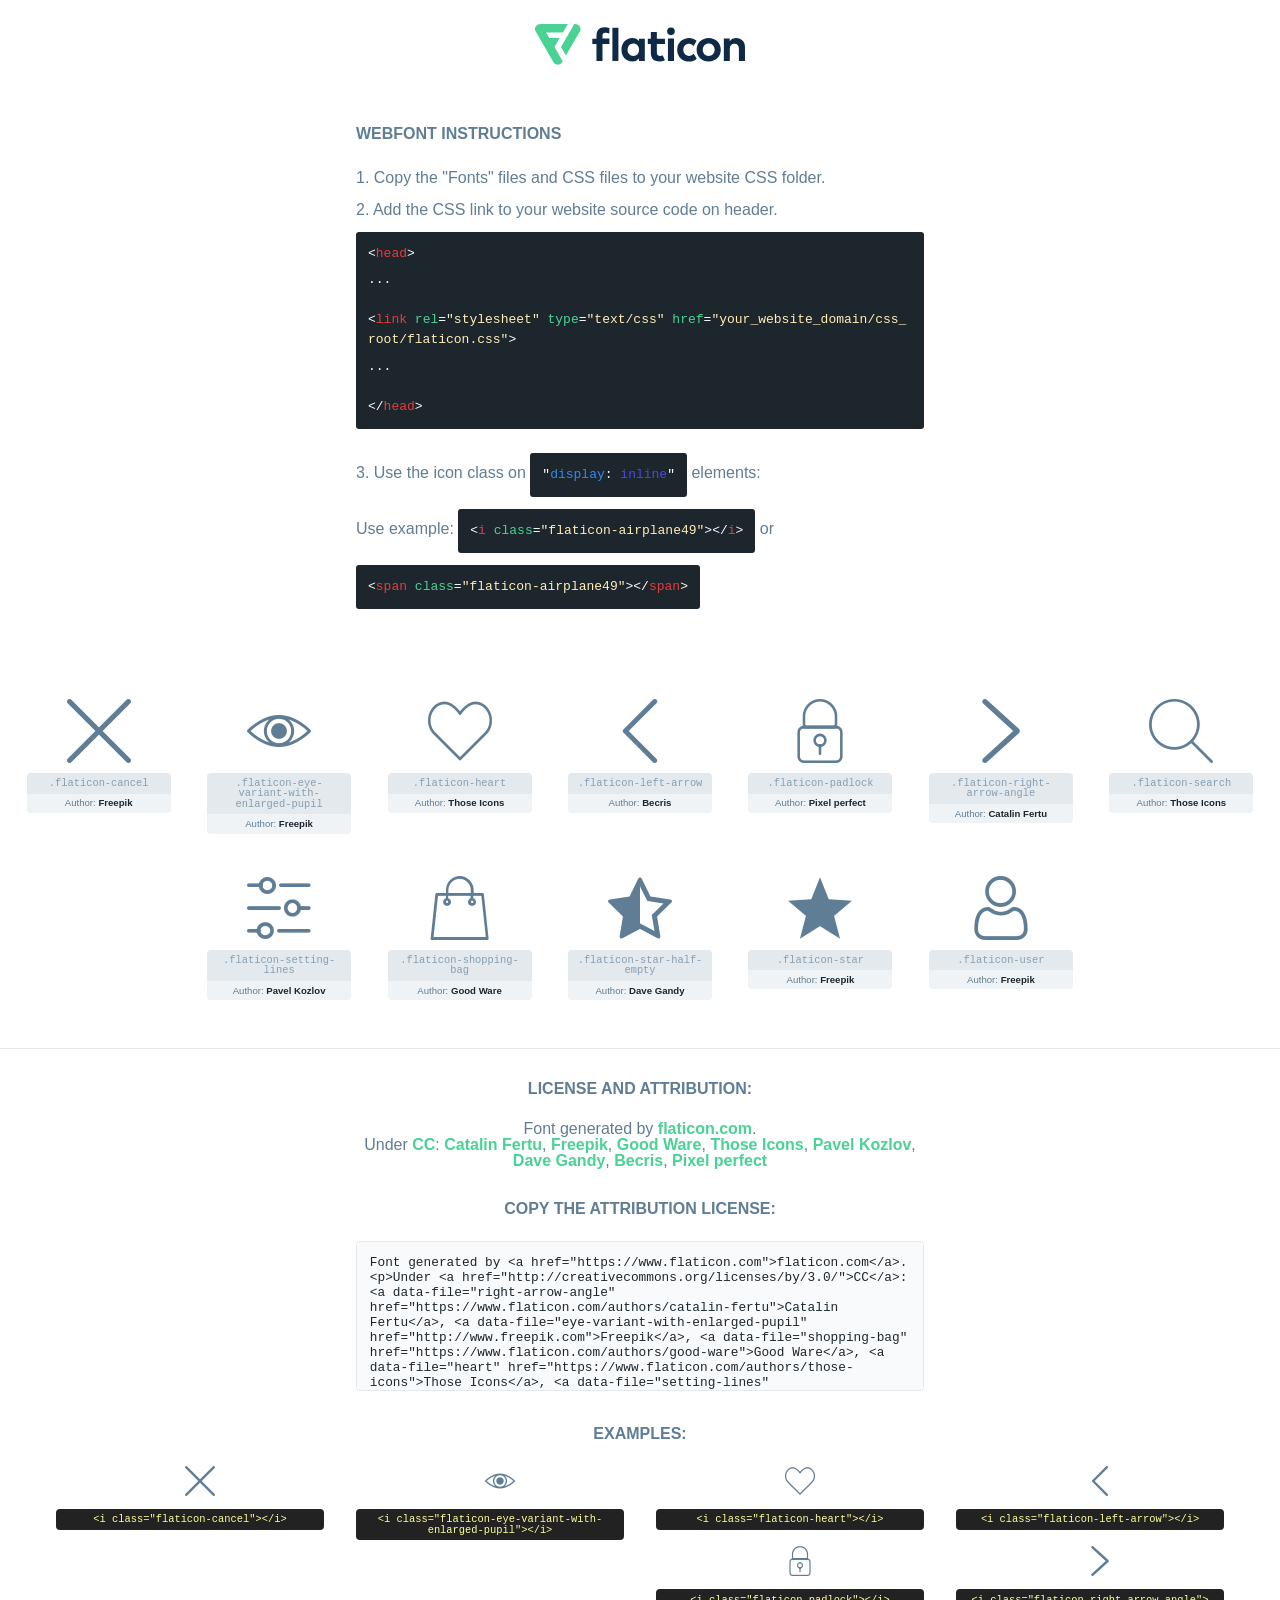
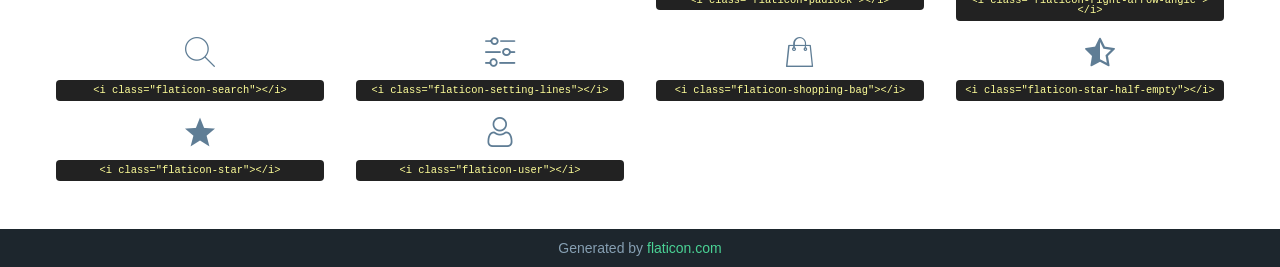
<file: font/flaticon.html>
<!DOCTYPE html>
<html lang="en">
<head>
    <title>Flaticon Webfont</title>
    <link rel="stylesheet" type="text/css" href="flaticon.css"/>
    <meta charset="UTF-8">
    <style>
        html, body, div, span, applet, object, iframe,
        h1, h2, h3, h4, h5, h6, p, blockquote, pre,
        a, abbr, acronym, address, big, cite, code,
        del, dfn, em, img, ins, kbd, q, s, samp,
        small, strike, strong, sub, sup, tt, var,
        b, u, i, center,
        dl, dt, dd, ol, ul, li,
        fieldset, form, label, legend,
        table, caption, tbody, tfoot, thead, tr, th, td,
        article, aside, canvas, details, embed,
        figure, figcaption, footer, header, hgroup,
        menu, nav, output, ruby, section, summary,
        time, mark, audio, video {
            margin: 0;
            padding: 0;
            border: 0;
            font-size: 100%;
            font: inherit;
            vertical-align: baseline;
        }

        /* HTML5 display-role reset for older browsers */
        article, aside, details, figcaption, figure,
        footer, header, hgroup, menu, nav, section {
            display: block;
        }

        body {
            line-height: 1;
        }

        ol, ul {
            list-style: none;
        }

        blockquote, q {
            quotes: none;
        }

        blockquote:before, blockquote:after,
        q:before, q:after {
            content: '';
            content: none;
        }

        table {
            border-collapse: collapse;
            border-spacing: 0;
        }

        body {
            font-family: Helvetica, Arial, sans-serif;
            font-size: 16px;
            color: #5f7d95;
        }

        a {
            color: #4AD295;
            font-weight: bold;
            text-decoration: none;
        }

        * {
            -moz-box-sizing: border-box;
            -webkit-box-sizing: border-box;
            box-sizing: border-box;
            margin: 0;
            padding: 0;
        }

        [class^="flaticon-"]:before, [class*=" flaticon-"]:before, [class^="flaticon-"]:after, [class*=" flaticon-"]:after {
            font-family: Flaticon;
            font-size: 30px;
            font-style: normal;
            margin-left: 20px;
            color: #333;
        }

        .wrapper {
            max-width: 600px;
            margin: auto;
            padding: 0 1em;
        }

        .title {
            margin-bottom: 24px;
            text-transform: uppercase;
            font-weight: bold;
        }

        header {
            text-align: center;
            padding: 24px;
        }

        header .logo {
            width: 210px;
            height: auto;
            border: none;
            display: inline-block;
        }

        header strong {
            font-size: 28px;
            font-weight: 500;
            vertical-align: middle;
        }

        .demo {
            margin: 2em auto;
            line-height: 1.25em;
        }

        .demo ul li {
            margin-bottom: 12px;
        }

        .demo ul li code {
            background-color: #1D262D;
            border-radius: 3px;
            padding: 12px;
            display: inline-block;
            color: #fff;
            font-family: Consolas, Monaco, Lucida Console, Liberation Mono, DejaVu Sans Mono, Bitstream Vera Sans Mono, Courier New, monospace;
            font-weight: lighter;
            margin-top: 12px;
            font-size: 13px;
            word-break: break-all;
        }

        .demo ul li code .red {
            color: #EC3A3B;
        }

        .demo ul li code .green {
            color: #4AD295;
        }

        .demo ul li code .yellow {
            color: #FFEEB6;
        }

        .demo ul li code .blue {
            color: #2C8CF4;
        }

        .demo ul li code .purple {
            color: #4949E7;
        }

        .demo ul li code .dots {
            margin-top: 0.5em;
            display: block;
        }

        #glyphs {
            border-bottom: 1px solid #E3E9ED;
            padding: 2em 0;
            text-align: center;
        }

        .glyph {
            display: inline-block;
            width: 9em;
            margin: 1em;
            text-align: center;
            vertical-align: top;
            background: #FFF;
        }

        .glyph .flaticon {
            padding: 10px;
            display: block;
            font-family: "Flaticon";
            font-size: 64px;
            line-height: 1;
        }

        .glyph .flaticon:before {
            font-size: 64px;
            color: #5f7d95;
            margin-left: 0;
        }

        .class-name {
            font-size: 0.65em;
            background-color: #E3E9ED;
            color: #869FB2;
            border-radius: 4px 4px 0 0;
            padding: 0.5em;
            font-family: Consolas, Monaco, Lucida Console, Liberation Mono, DejaVu Sans Mono, Bitstream Vera Sans Mono, Courier New, monospace;
        }

        .author-name {
            font-size: 0.6em;
            background-color: #EFF3F6;
            border-top: 0;
            border-radius: 0 0 4px 4px;
            padding: 0.5em;
        }

        .author-name a {
            color: #1D262D;
        }

        .class-name:last-child {
            font-size: 10px;
            color: #888;
        }

        .class-name:last-child a {
            font-size: 10px;
            color: #555;
        }

        .glyph > input {
            display: block;
            width: 100px;
            margin: 5px auto;
            text-align: center;
            font-size: 12px;
            cursor: text;
        }

        .glyph > input.icon-input {
            font-family: "Flaticon";
            font-size: 16px;
            margin-bottom: 10px;
        }

        .attribution .title {
            margin-top: 2em;
        }

        .attribution textarea {
            background-color: #F8FAFB;
            color: #1D262D;
            padding: 1em;
            border: none;
            box-shadow: none;
            border: 1px solid #E3E9ED;
            border-radius: 4px;
            resize: none;
            width: 100%;
            height: 150px;
            font-size: 0.8em;
            font-family: Consolas, Monaco, Lucida Console, Liberation Mono, DejaVu Sans Mono, Bitstream Vera Sans Mono, Courier New, monospace;
            -webkit-appearance: none;
        }

        .attribution textarea:hover {
            border-color: #CFD9E0;
        }

        .attribution textarea:focus {
            border-color: #4AD295;
        }

        .iconsuse {
            margin: 2em auto;
            text-align: center;
            max-width: 1200px;
        }

        .iconsuse:after {
            content: '';
            display: table;
            clear: both;
        }

        .iconsuse .image {
            float: left;
            width: 25%;
            padding: 0 1em;
        }

        .iconsuse .image p {
            margin-bottom: 1em;
        }

        .iconsuse .image span {
            display: block;
            font-size: 0.65em;
            background-color: #222;
            color: #fff;
            border-radius: 4px;
            padding: 0.5em;
            color: #FFFF99;
            margin-top: 1em;
            font-family: Consolas, Monaco, Lucida Console, Liberation Mono, DejaVu Sans Mono, Bitstream Vera Sans Mono, Courier New, monospace;
        }

        .flaticon:before {
            color: #5f7d95;
        }

        #footer {
            text-align: center;
            background-color: #1D262D;
            color: #869FB2;
            padding: 12px;
            font-size: 14px;
        }

        #footer a {
            font-weight: normal;
        }

        @media (max-width: 960px) {
            .iconsuse .image {
                width: 50%;
            }
        }

        .preview {
            width: 100px;
            display: inline-block;
            margin: 10px;
        }

        .preview .inner {
            display: inline-block;
            width: 100%;
            text-align: center;
            background: #f5f5f5;
            -webkit-border-radius: 3px 3px 0 0;
            -moz-border-radius: 3px 3px 0 0;
            border-radius: 3px 3px 0 0;
        }

        .preview .inner  {
            line-height: 85px;
            font-size: 40px;
            color: #333;
        }

        .label {
            display: inline-block;
            width: 100%;
            box-sizing: border-box;
            padding: 5px;
            font-size: 10px;
            font-family: Monaco, monospace;
            color: #666;
            white-space: nowrap;
            overflow: hidden;
            text-overflow: ellipsis;
            background: #ddd;
            -webkit-border-radius: 0 0 3px 3px;
            -moz-border-radius: 0 0 3px 3px;
            border-radius: 0 0 3px 3px;
            color: #666;
        }
    </style>
</head>
<body>
    <header>
        <a href="https://www.flaticon.com/" target="_blank" class="logo">
            <svg xmlns="http://www.w3.org/2000/svg" viewBox="0 0 394.3 76.5">
                <path d="M156.6,69.4H145.3V7.1h11.3Z" style="fill:#0e2a47"/>
                <path d="M206.2,69.4h-11V64.8a15.4,15.4,0,0,1-12.6,5.7c-11.6,0-20.3-9.5-20.3-22.1s8.8-22.1,20.3-22.1a15.4,15.4,0,0,1,12.6,5.8V27.5h11Zm-32.4-21c0,6.4,4.2,11.6,10.8,11.6s10.8-4.9,10.8-11.6-4.4-11.6-10.8-11.6S173.9,42,173.9,48.4Z"
                      style="fill:#0e2a47"/>
                <path d="M262.5,13.7a7.2,7.2,0,0,1-14.4,0,7.2,7.2,0,1,1,14.4,0ZM261,69.4H249.6v-42H261Z"
                      style="fill:#0e2a47"/>
                <path id="_Trazado_" data-name="&lt;Trazado&gt;"
                      d="M139.6,17.8a16.6,16.6,0,0,0-8-1.4c-3.2.4-4.9,2-4.9,5.9v5.1h13V37.5h-13v32H115.4v-32h-7.8v-10h7.8V22.2c0-9.9,5.2-16.3,15-16.3a23.4,23.4,0,0,1,9.3,1.8Z"
                      style="fill:#0e2a47"/>
                <path d="M235.1,60c-3.5,0-6.3-1.9-6.3-7.1V37.5H244v-10H228.8V15H217.5V27.5h-5.7v10h5.7V53.7c0,10.9,5.3,16.8,15.7,16.8A22.9,22.9,0,0,0,244,68l-4.3-9.1A12.3,12.3,0,0,1,235.1,60Z"
                      style="fill:#0e2a47"/>
                <path d="M348.9,48.4c0,12.6-9.7,22.1-22.7,22.1s-22.7-9.4-22.7-22.1,9.6-22.1,22.7-22.1S348.9,35.8,348.9,48.4Zm-33.9,0c0,6.8,4.8,11.6,11.1,11.6s11.2-4.8,11.2-11.6-4.8-11.6-11.2-11.6S315.1,41.6,315.1,48.4Z"
                      style="fill:#0e2a47"/>
                <path d="M394.3,42.7V69.4H382.9V46.3c0-6.1-3-9.4-8.2-9.4s-8.9,3.2-8.9,9.5v23H354.6v-42h11v4.9c3-4.5,7.6-6.1,12.3-6.1C387.5,26.3,394.3,33,394.3,42.7Z"
                      style="fill:#0e2a47"/>
                <path d="M298,55.7h0a12.4,12.4,0,0,1-8.2,4.2h-.9l-1.8-.2a10,10,0,0,1-7.4-5.6,13.2,13.2,0,0,1-1.2-5.8,13,13,0,0,1,1.3-5.9,10.1,10.1,0,0,1,7.5-5.5h2.4a11.7,11.7,0,0,1,8.3,4.2l5.5-9.6a19.9,19.9,0,0,0-8.1-4.3,23.4,23.4,0,0,0-6.1-.8,25.2,25.2,0,0,0-7.5,1.1,20.9,20.9,0,0,0-8,4.6,21.9,21.9,0,0,0-6.8,16.4,21.9,21.9,0,0,0,6.7,16.3,20.9,20.9,0,0,0,8,4.6,25.2,25.2,0,0,0,7.7,1.2,23.6,23.6,0,0,0,6.2-.8,20,20,0,0,0,8.1-4.4Z"
                      style="fill:#0e2a47"/>
                <path d="M46.3,26.5H26.9L20.8,16H52.4L61.6,0H9.4A9.3,9.3,0,0,0,1.3,4.7a9.3,9.3,0,0,0,0,9.4L34.6,71.8a9.4,9.4,0,0,0,16.2,0l1.1-1.9L36.6,43.3Z"
                      style="fill:#4ad295"/>
                <path d="M84.2,4.7A9.3,9.3,0,0,0,76.1,0H73.8l-25,43.3,9.2,16L84.2,14A9.3,9.3,0,0,0,84.2,4.7Z"
                      style="fill:#4ad295"/>
            </svg>
        </a>
    </header>
    <section class="demo wrapper">

        <p class="title">Webfont Instructions</p>

        <ul>
            <li>
                <span class="num">1. </span>Copy the "Fonts" files and CSS files to your website CSS folder.
            </li>
            <li>
                <span class="num">2. </span>Add the CSS link to your website source code on header.
                <code class="big">
                    &lt;<span class="red">head</span>&gt;
                    <br/><span class="dots">...</span>
                    <br/>&lt;<span class="red">link</span> <span class="green">rel</span>=<span
                        class="yellow">"stylesheet"</span> <span class="green">type</span>=<span
                        class="yellow">"text/css"</span> <span class="green">href</span>=<span class="yellow">"your_website_domain/css_root/flaticon.css"</span>&gt;
                    <br/><span class="dots">...</span>
                    <br/>&lt;/<span class="red">head</span>&gt;
                </code>
            </li>

            <li>
                <p>
                    <span class="num">3. </span>Use the icon class on <code>"<span class="blue">display</span>:<span
                        class="purple"> inline</span>"</code> elements:
                    <br/>
                    Use example: <code>&lt;<span class="red">i</span> <span class="green">class</span>=<span class="yellow">&quot;flaticon-airplane49&quot;</span>&gt;&lt;/<span
                        class="red">i</span>&gt;</code> or <code>&lt;<span class="red">span</span> <span
                        class="green">class</span>=<span class="yellow">&quot;flaticon-airplane49&quot;</span>&gt;&lt;/<span
                        class="red">span</span>&gt;</code>
            </li>
        </ul>

    </section>
    <section id="glyphs">
            <div class="glyph">
                <i class="flaticon flaticon-cancel"></i>
                <div class="class-name">.flaticon-cancel</div>
                <div class="author-name">Author: <a data-file="cancel" href="http://www.freepik.com">Freepik</a> </div>
            </div>

            <div class="glyph">
                <i class="flaticon flaticon-eye-variant-with-enlarged-pupil"></i>
                <div class="class-name">.flaticon-eye-variant-with-enlarged-pupil</div>
                <div class="author-name">Author: <a data-file="eye-variant-with-enlarged-pupil" href="http://www.freepik.com">Freepik</a> </div>
            </div>

            <div class="glyph">
                <i class="flaticon flaticon-heart"></i>
                <div class="class-name">.flaticon-heart</div>
                <div class="author-name">Author: <a data-file="heart" href="https://www.flaticon.com/authors/those-icons">Those Icons</a> </div>
            </div>

            <div class="glyph">
                <i class="flaticon flaticon-left-arrow"></i>
                <div class="class-name">.flaticon-left-arrow</div>
                <div class="author-name">Author: <a data-file="left-arrow" href="https://www.flaticon.com/authors/becris">Becris</a> </div>
            </div>

            <div class="glyph">
                <i class="flaticon flaticon-padlock"></i>
                <div class="class-name">.flaticon-padlock</div>
                <div class="author-name">Author: <a data-file="padlock" href="https://www.flaticon.com/authors/pixel-perfect">Pixel perfect</a> </div>
            </div>

            <div class="glyph">
                <i class="flaticon flaticon-right-arrow-angle"></i>
                <div class="class-name">.flaticon-right-arrow-angle</div>
                <div class="author-name">Author: <a data-file="right-arrow-angle" href="https://www.flaticon.com/authors/catalin-fertu">Catalin Fertu</a> </div>
            </div>

            <div class="glyph">
                <i class="flaticon flaticon-search"></i>
                <div class="class-name">.flaticon-search</div>
                <div class="author-name">Author: <a data-file="search" href="https://www.flaticon.com/authors/those-icons">Those Icons</a> </div>
            </div>

            <div class="glyph">
                <i class="flaticon flaticon-setting-lines"></i>
                <div class="class-name">.flaticon-setting-lines</div>
                <div class="author-name">Author: <a data-file="setting-lines" href="https://www.flaticon.com/authors/pavel-kozlov">Pavel Kozlov</a> </div>
            </div>

            <div class="glyph">
                <i class="flaticon flaticon-shopping-bag"></i>
                <div class="class-name">.flaticon-shopping-bag</div>
                <div class="author-name">Author: <a data-file="shopping-bag" href="https://www.flaticon.com/authors/good-ware">Good Ware</a> </div>
            </div>

            <div class="glyph">
                <i class="flaticon flaticon-star-half-empty"></i>
                <div class="class-name">.flaticon-star-half-empty</div>
                <div class="author-name">Author: <a data-file="star-half-empty" href="https://www.flaticon.com/authors/dave-gandy">Dave Gandy</a> </div>
            </div>

            <div class="glyph">
                <i class="flaticon flaticon-star"></i>
                <div class="class-name">.flaticon-star</div>
                <div class="author-name">Author: <a data-file="star" href="http://www.freepik.com">Freepik</a> </div>
            </div>

            <div class="glyph">
                <i class="flaticon flaticon-user"></i>
                <div class="class-name">.flaticon-user</div>
                <div class="author-name">Author: <a data-file="user" href="http://www.freepik.com">Freepik</a> </div>
            </div>

    </section>

    <section class="attribution wrapper"   style="text-align:center;">

        <div class="title">License and attribution:</div><div class="attrDiv">Font generated by <a href="https://www.flaticon.com">flaticon.com</a>. <div><p>Under <a href="http://creativecommons.org/licenses/by/3.0/">CC</a>: <a data-file="right-arrow-angle" href="https://www.flaticon.com/authors/catalin-fertu">Catalin Fertu</a>, <a data-file="eye-variant-with-enlarged-pupil" href="http://www.freepik.com">Freepik</a>, <a data-file="shopping-bag" href="https://www.flaticon.com/authors/good-ware">Good Ware</a>, <a data-file="heart" href="https://www.flaticon.com/authors/those-icons">Those Icons</a>, <a data-file="setting-lines" href="https://www.flaticon.com/authors/pavel-kozlov">Pavel Kozlov</a>, <a data-file="star-half-empty" href="https://www.flaticon.com/authors/dave-gandy">Dave Gandy</a>, <a data-file="left-arrow" href="https://www.flaticon.com/authors/becris">Becris</a>, <a data-file="padlock" href="https://www.flaticon.com/authors/pixel-perfect">Pixel perfect</a></p>  </div>
        </div>
        <div class="title">Copy the Attribution License:</div>

        <textarea onclick="this.focus();this.select();">Font generated by &lt;a href=&quot;https://www.flaticon.com&quot;&gt;flaticon.com&lt;/a&gt;. <p>Under <a href="http://creativecommons.org/licenses/by/3.0/">CC</a>: <a data-file="right-arrow-angle" href="https://www.flaticon.com/authors/catalin-fertu">Catalin Fertu</a>, <a data-file="eye-variant-with-enlarged-pupil" href="http://www.freepik.com">Freepik</a>, <a data-file="shopping-bag" href="https://www.flaticon.com/authors/good-ware">Good Ware</a>, <a data-file="heart" href="https://www.flaticon.com/authors/those-icons">Those Icons</a>, <a data-file="setting-lines" href="https://www.flaticon.com/authors/pavel-kozlov">Pavel Kozlov</a>, <a data-file="star-half-empty" href="https://www.flaticon.com/authors/dave-gandy">Dave Gandy</a>, <a data-file="left-arrow" href="https://www.flaticon.com/authors/becris">Becris</a>, <a data-file="padlock" href="https://www.flaticon.com/authors/pixel-perfect">Pixel perfect</a></p> 
        </textarea>

    </section>

    <section class="iconsuse">

        <div class="title">Examples:</div>
            <div class="image">
                <p>
                    <i class="flaticon flaticon-cancel"></i>
                    <span>&lt;i class=&quot;flaticon-cancel&quot;&gt;&lt;/i&gt;</span>
                </p>
            </div>
            <div class="image">
                <p>
                    <i class="flaticon flaticon-eye-variant-with-enlarged-pupil"></i>
                    <span>&lt;i class=&quot;flaticon-eye-variant-with-enlarged-pupil&quot;&gt;&lt;/i&gt;</span>
                </p>
            </div>
            <div class="image">
                <p>
                    <i class="flaticon flaticon-heart"></i>
                    <span>&lt;i class=&quot;flaticon-heart&quot;&gt;&lt;/i&gt;</span>
                </p>
            </div>
            <div class="image">
                <p>
                    <i class="flaticon flaticon-left-arrow"></i>
                    <span>&lt;i class=&quot;flaticon-left-arrow&quot;&gt;&lt;/i&gt;</span>
                </p>
            </div>
            <div class="image">
                <p>
                    <i class="flaticon flaticon-padlock"></i>
                    <span>&lt;i class=&quot;flaticon-padlock&quot;&gt;&lt;/i&gt;</span>
                </p>
            </div>
            <div class="image">
                <p>
                    <i class="flaticon flaticon-right-arrow-angle"></i>
                    <span>&lt;i class=&quot;flaticon-right-arrow-angle&quot;&gt;&lt;/i&gt;</span>
                </p>
            </div>
            <div class="image">
                <p>
                    <i class="flaticon flaticon-search"></i>
                    <span>&lt;i class=&quot;flaticon-search&quot;&gt;&lt;/i&gt;</span>
                </p>
            </div>
            <div class="image">
                <p>
                    <i class="flaticon flaticon-setting-lines"></i>
                    <span>&lt;i class=&quot;flaticon-setting-lines&quot;&gt;&lt;/i&gt;</span>
                </p>
            </div>
            <div class="image">
                <p>
                    <i class="flaticon flaticon-shopping-bag"></i>
                    <span>&lt;i class=&quot;flaticon-shopping-bag&quot;&gt;&lt;/i&gt;</span>
                </p>
            </div>
            <div class="image">
                <p>
                    <i class="flaticon flaticon-star-half-empty"></i>
                    <span>&lt;i class=&quot;flaticon-star-half-empty&quot;&gt;&lt;/i&gt;</span>
                </p>
            </div>
            <div class="image">
                <p>
                    <i class="flaticon flaticon-star"></i>
                    <span>&lt;i class=&quot;flaticon-star&quot;&gt;&lt;/i&gt;</span>
                </p>
            </div>
            <div class="image">
                <p>
                    <i class="flaticon flaticon-user"></i>
                    <span>&lt;i class=&quot;flaticon-user&quot;&gt;&lt;/i&gt;</span>
                </p>
            </div>
        </div>

    </section>

    <div id="footer">
        <div>Generated by <a href="https://www.flaticon.com">flaticon.com</a>
        </div>
    </div>

</body>
</html>
</file>
<file: font/flaticon.css>
@charset "UTF-8";
@font-face {
  font-family: "flaticon";
  src: url("./flaticon.ttf?e7cda0da834cf36222dacfc4ad8d43df") format("truetype"), url("./flaticon.woff?e7cda0da834cf36222dacfc4ad8d43df") format("woff"), url("./flaticon.woff2?e7cda0da834cf36222dacfc4ad8d43df") format("woff2"), url("./flaticon.eot?e7cda0da834cf36222dacfc4ad8d43df#iefix") format("embedded-opentype"), url("./flaticon.svg?e7cda0da834cf36222dacfc4ad8d43df#flaticon") format("svg");
}

i[class^="flaticon-"]:before, i[class*=" flaticon-"]:before {
  font-family: flaticon !important;
  font-style: normal;
  font-weight: normal !important;
  font-variant: normal;
  text-transform: none;
  line-height: 1;
  -webkit-font-smoothing: antialiased;
  -moz-osx-font-smoothing: grayscale;
}

.flaticon-cancel:before {
  content: "";
}

.flaticon-eye-variant-with-enlarged-pupil:before {
  content: "";
}

.flaticon-heart:before {
  content: "";
}

.flaticon-left-arrow:before {
  content: "";
}

.flaticon-padlock:before {
  content: "";
}

.flaticon-right-arrow-angle:before {
  content: "";
}

.flaticon-search:before {
  content: "";
}

.flaticon-setting-lines:before {
  content: "";
}

.flaticon-shopping-bag:before {
  content: "";
}

.flaticon-star-half-empty:before {
  content: "";
}

.flaticon-star:before {
  content: "";
}

.flaticon-user:before {
  content: "";
}
/*# sourceMappingURL=flaticon.css.map */
</file>
